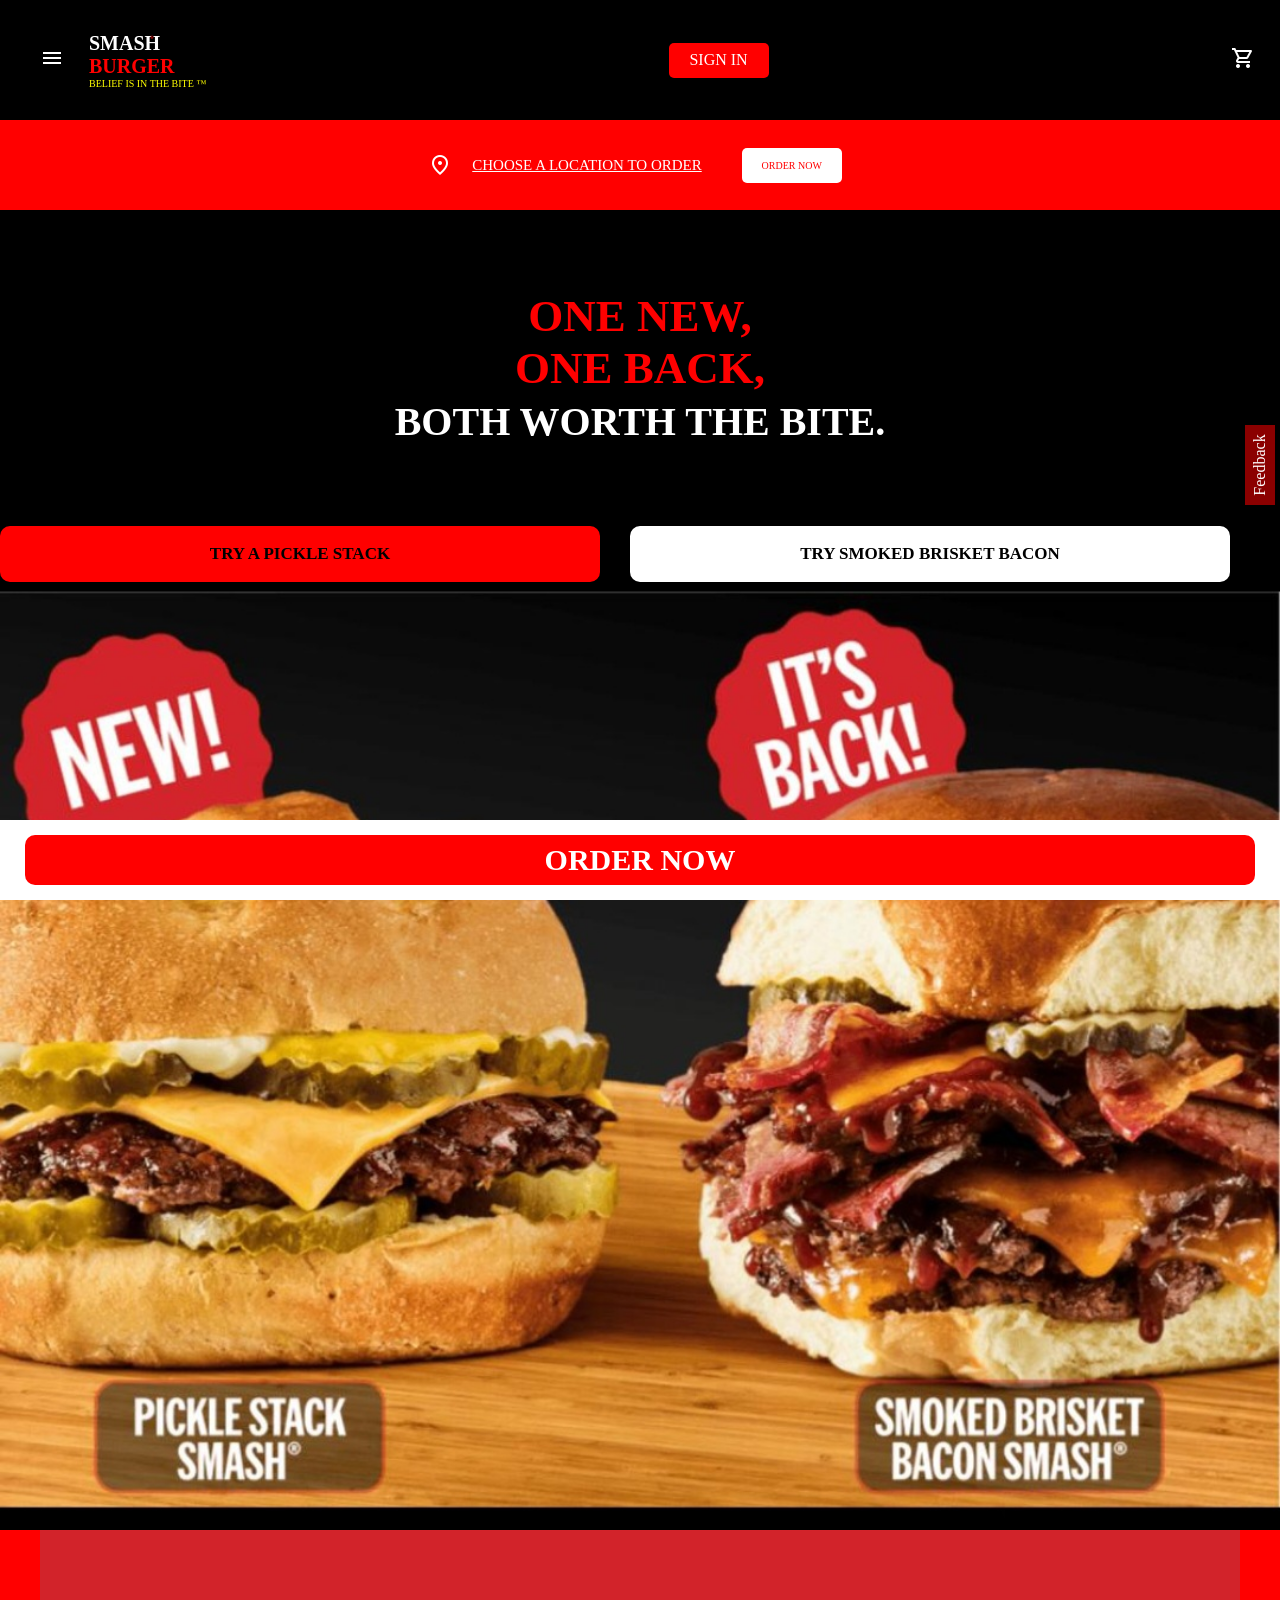
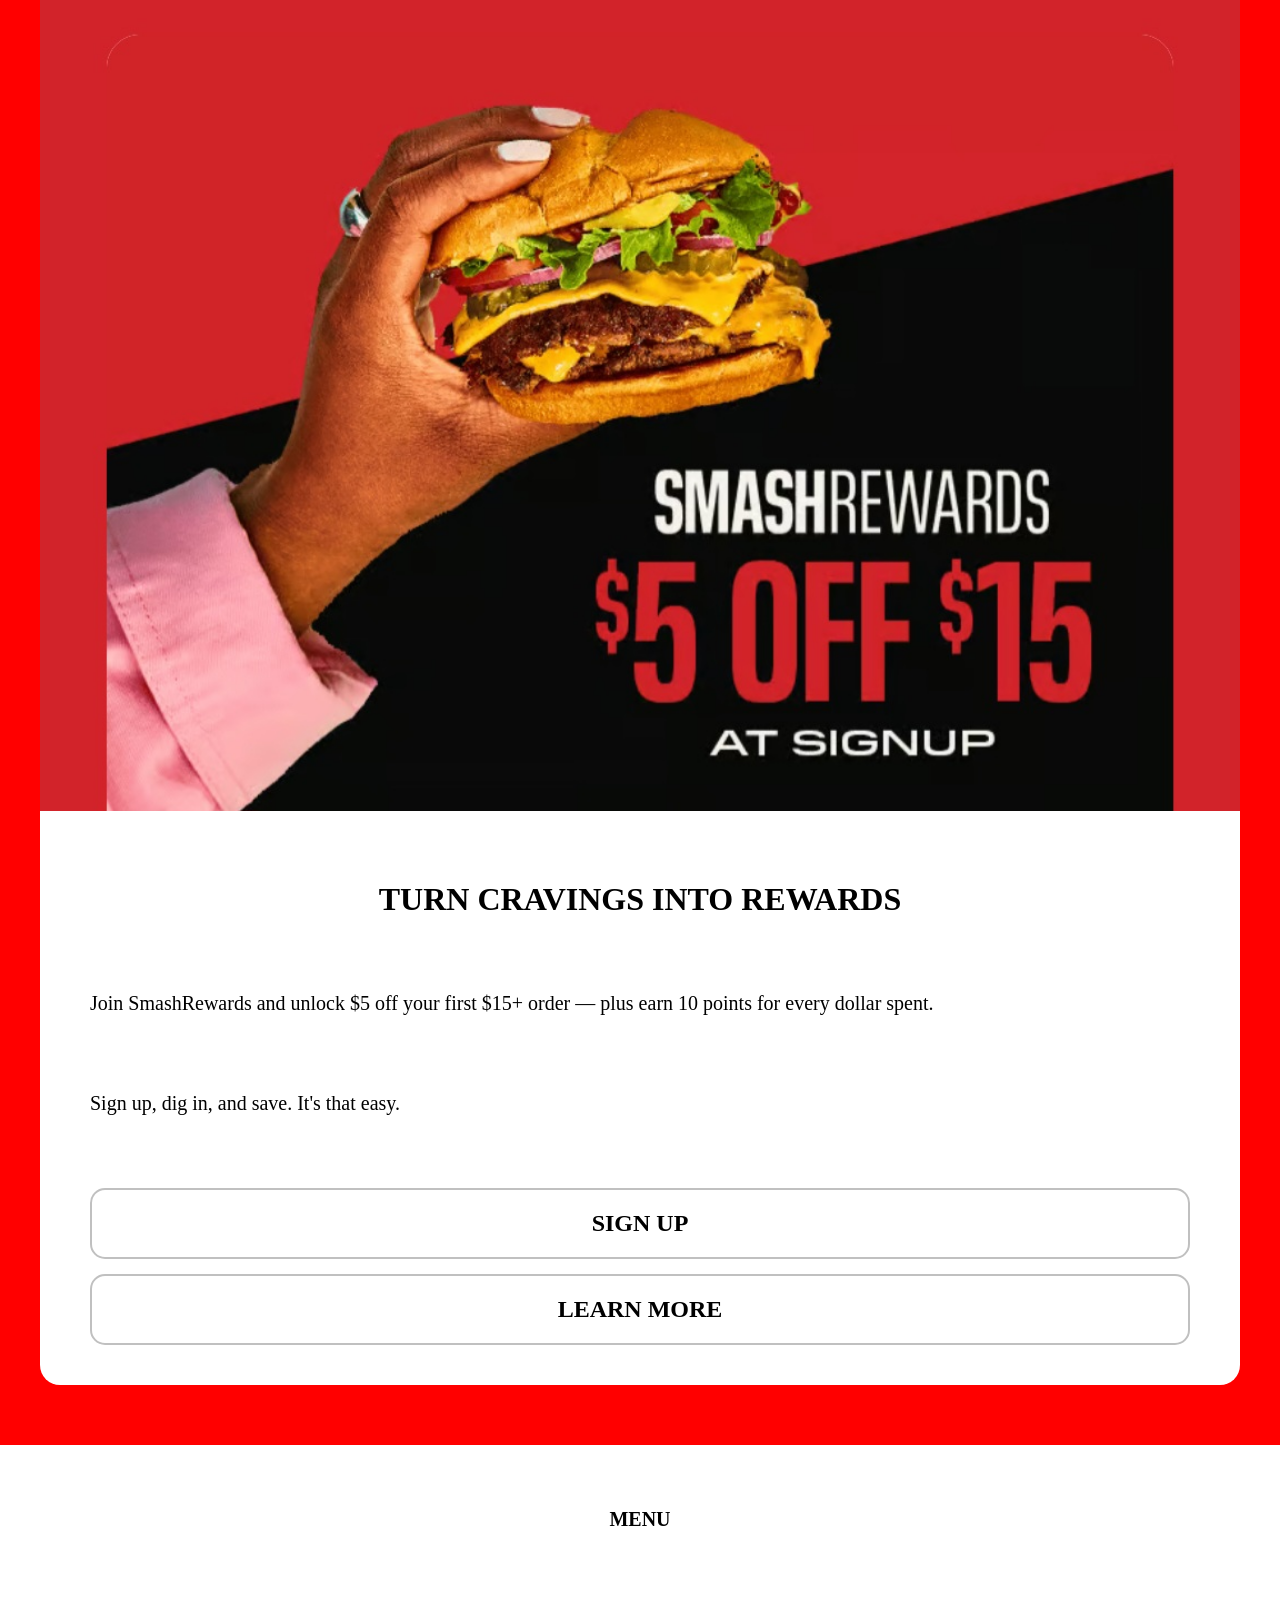
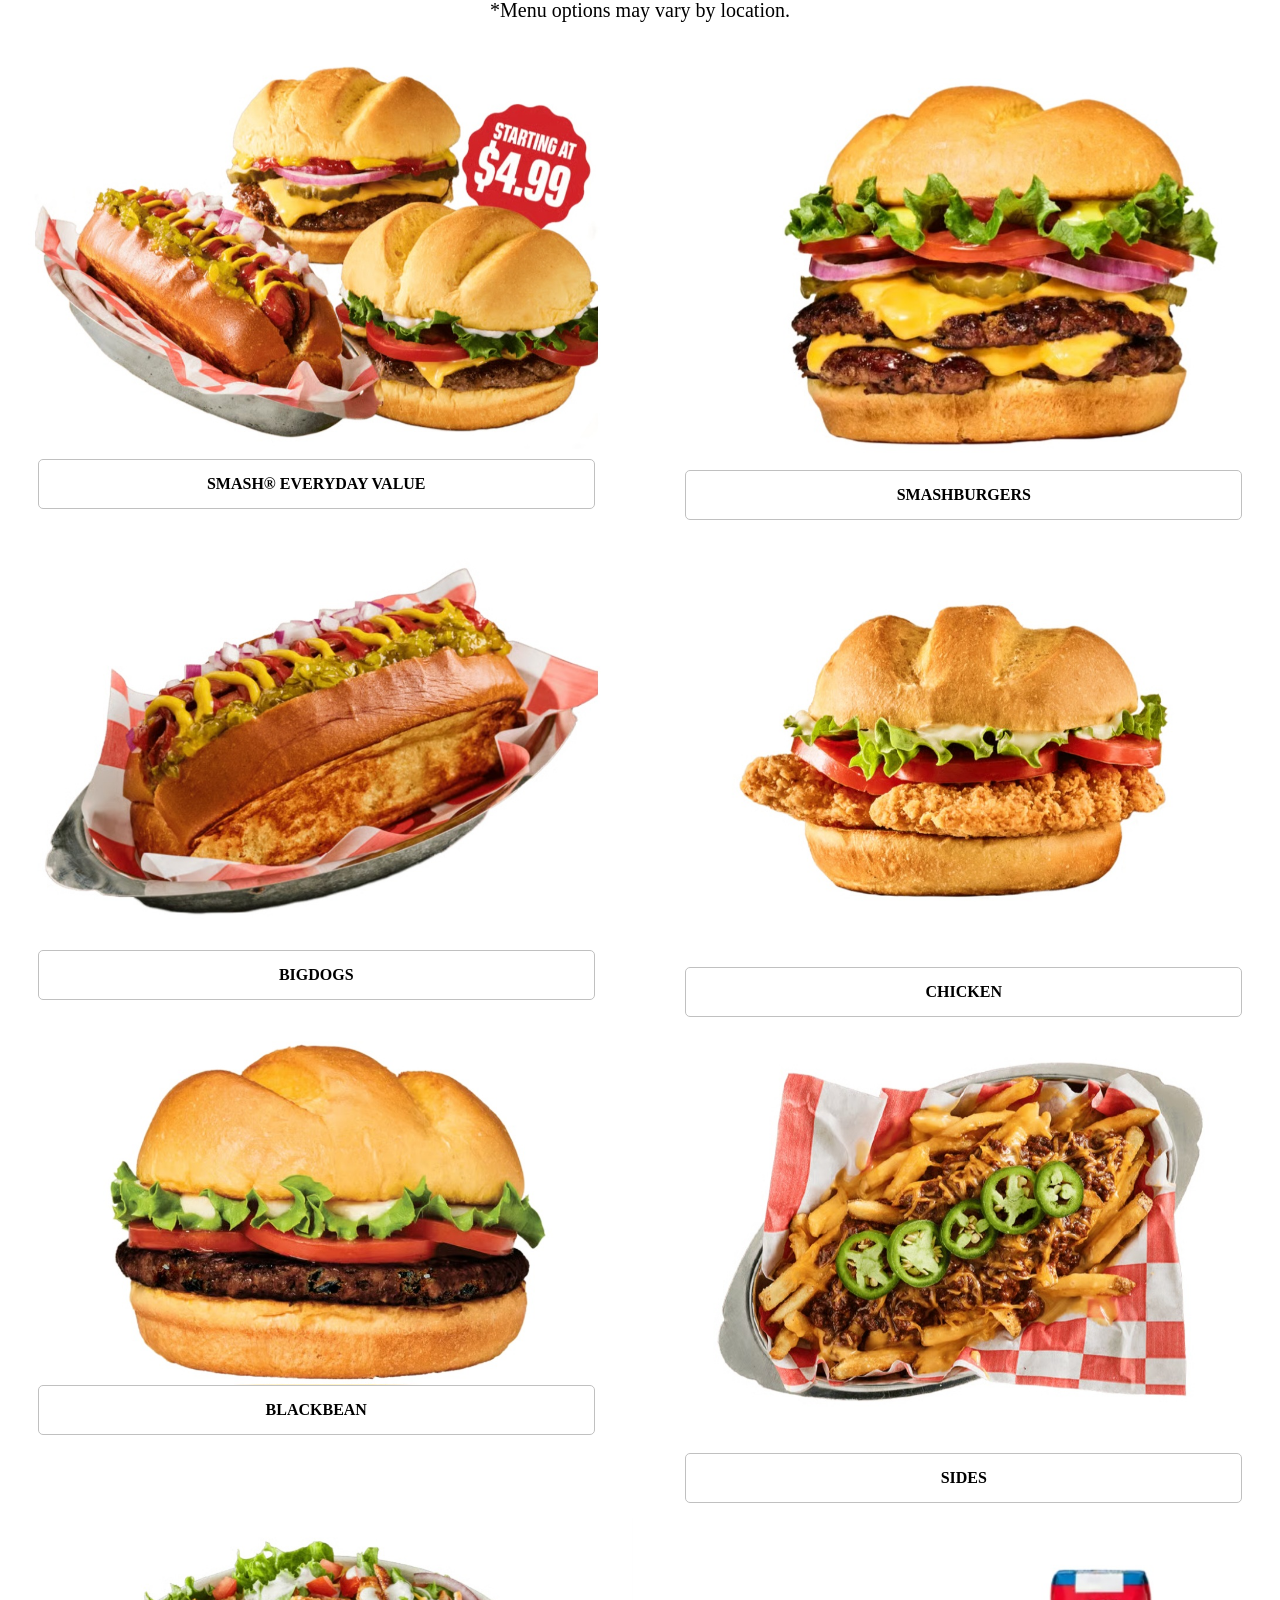
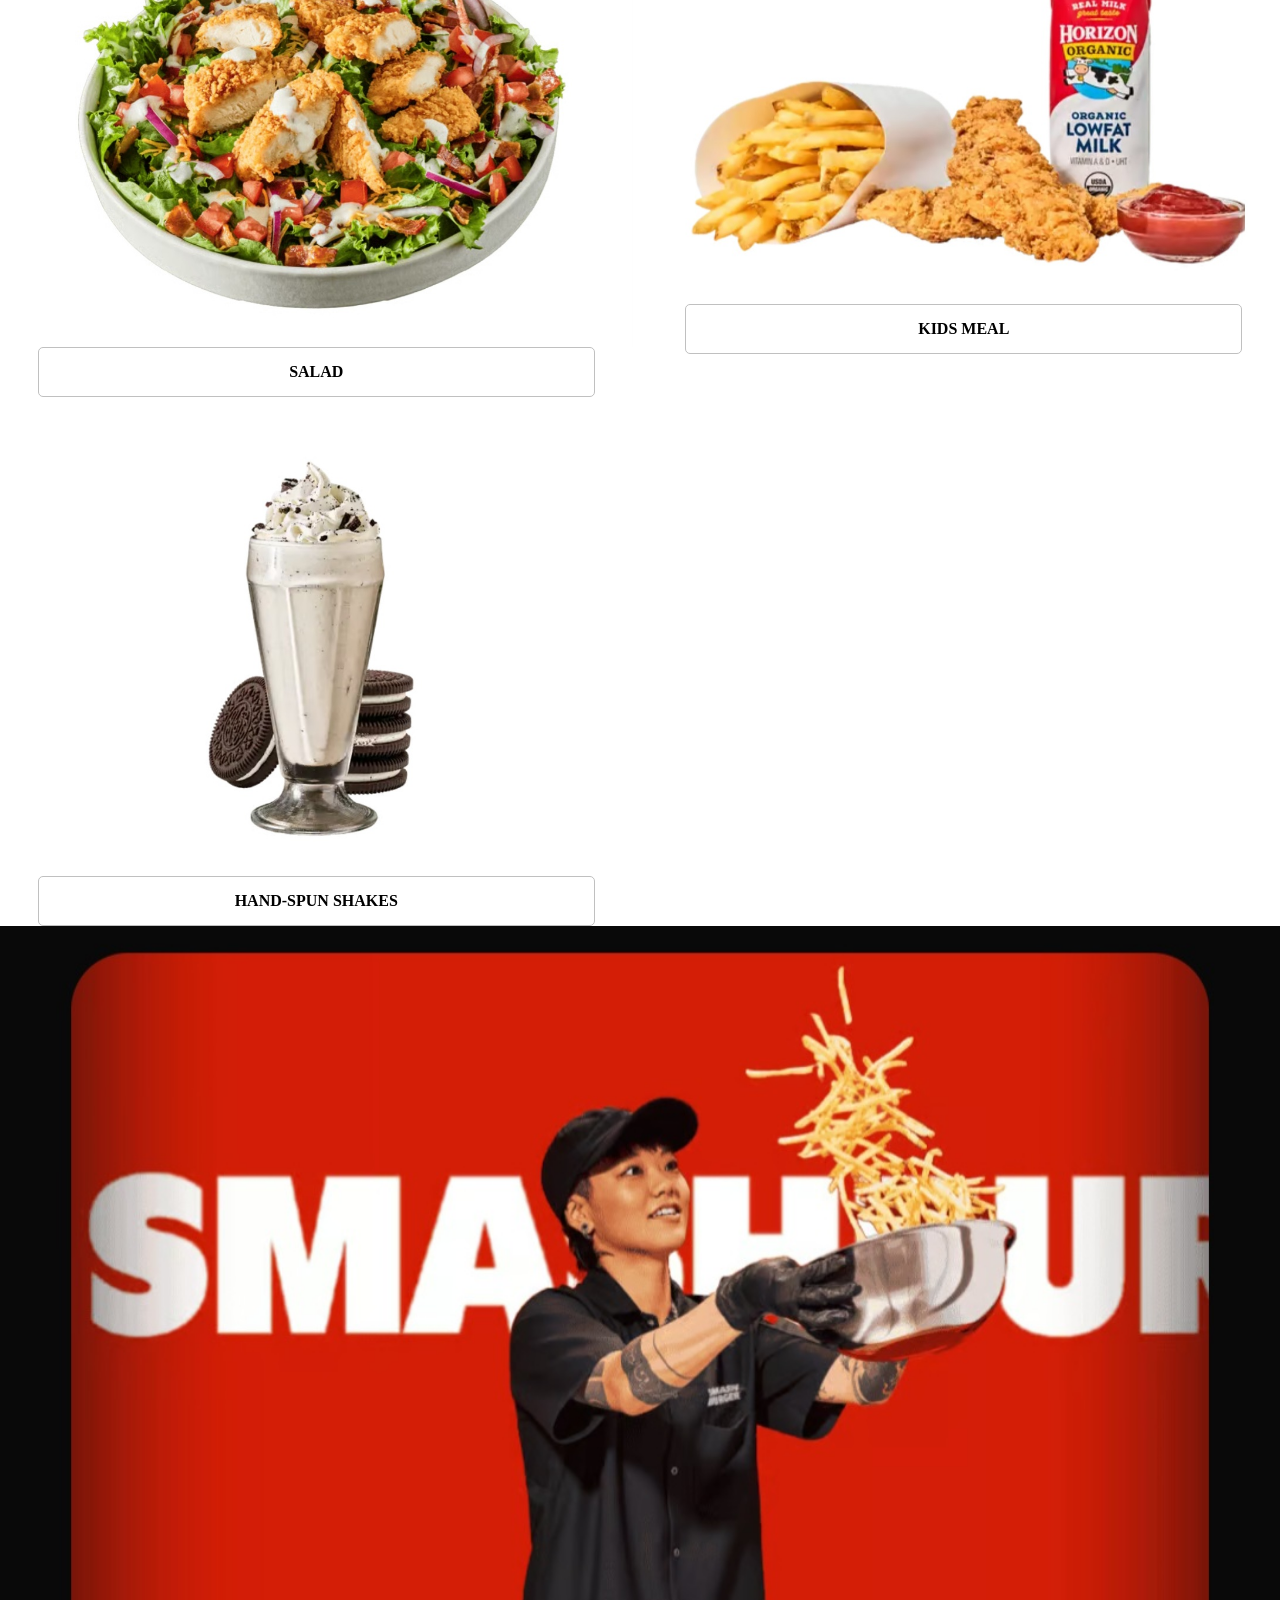
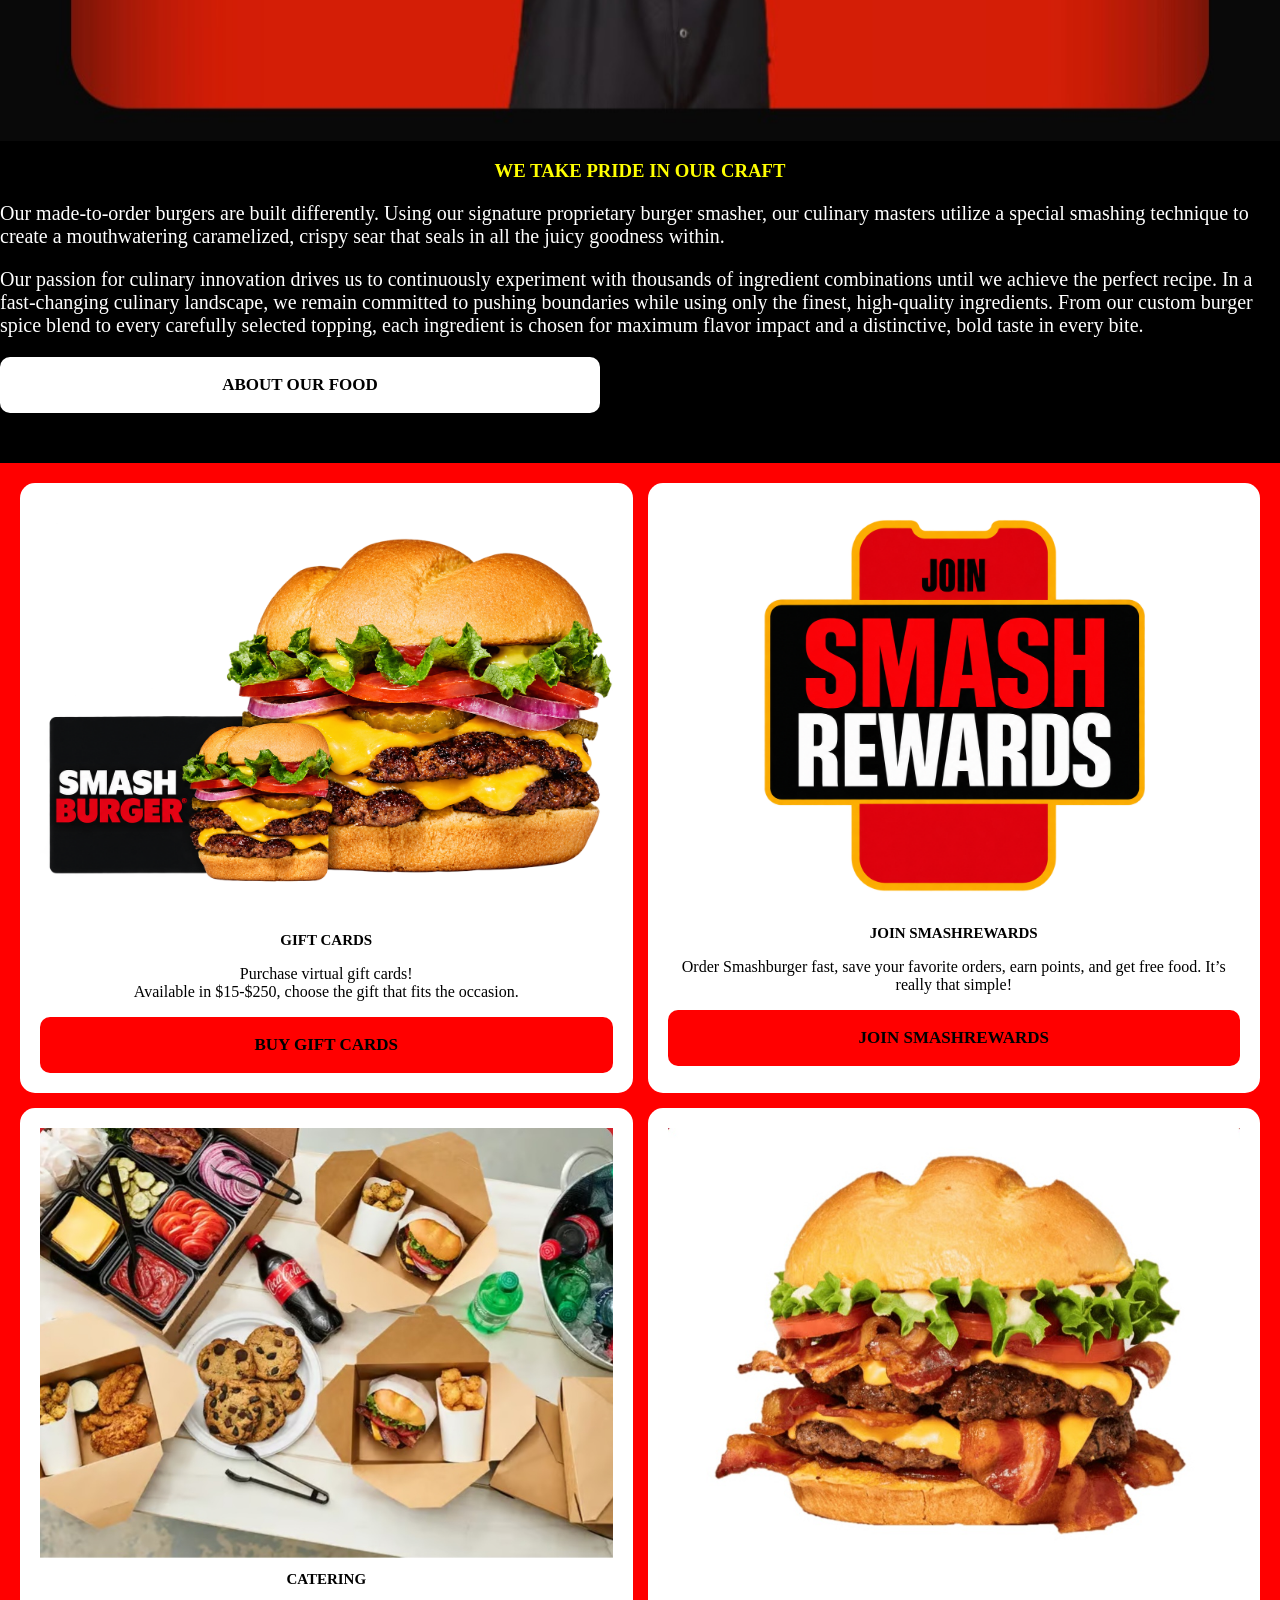
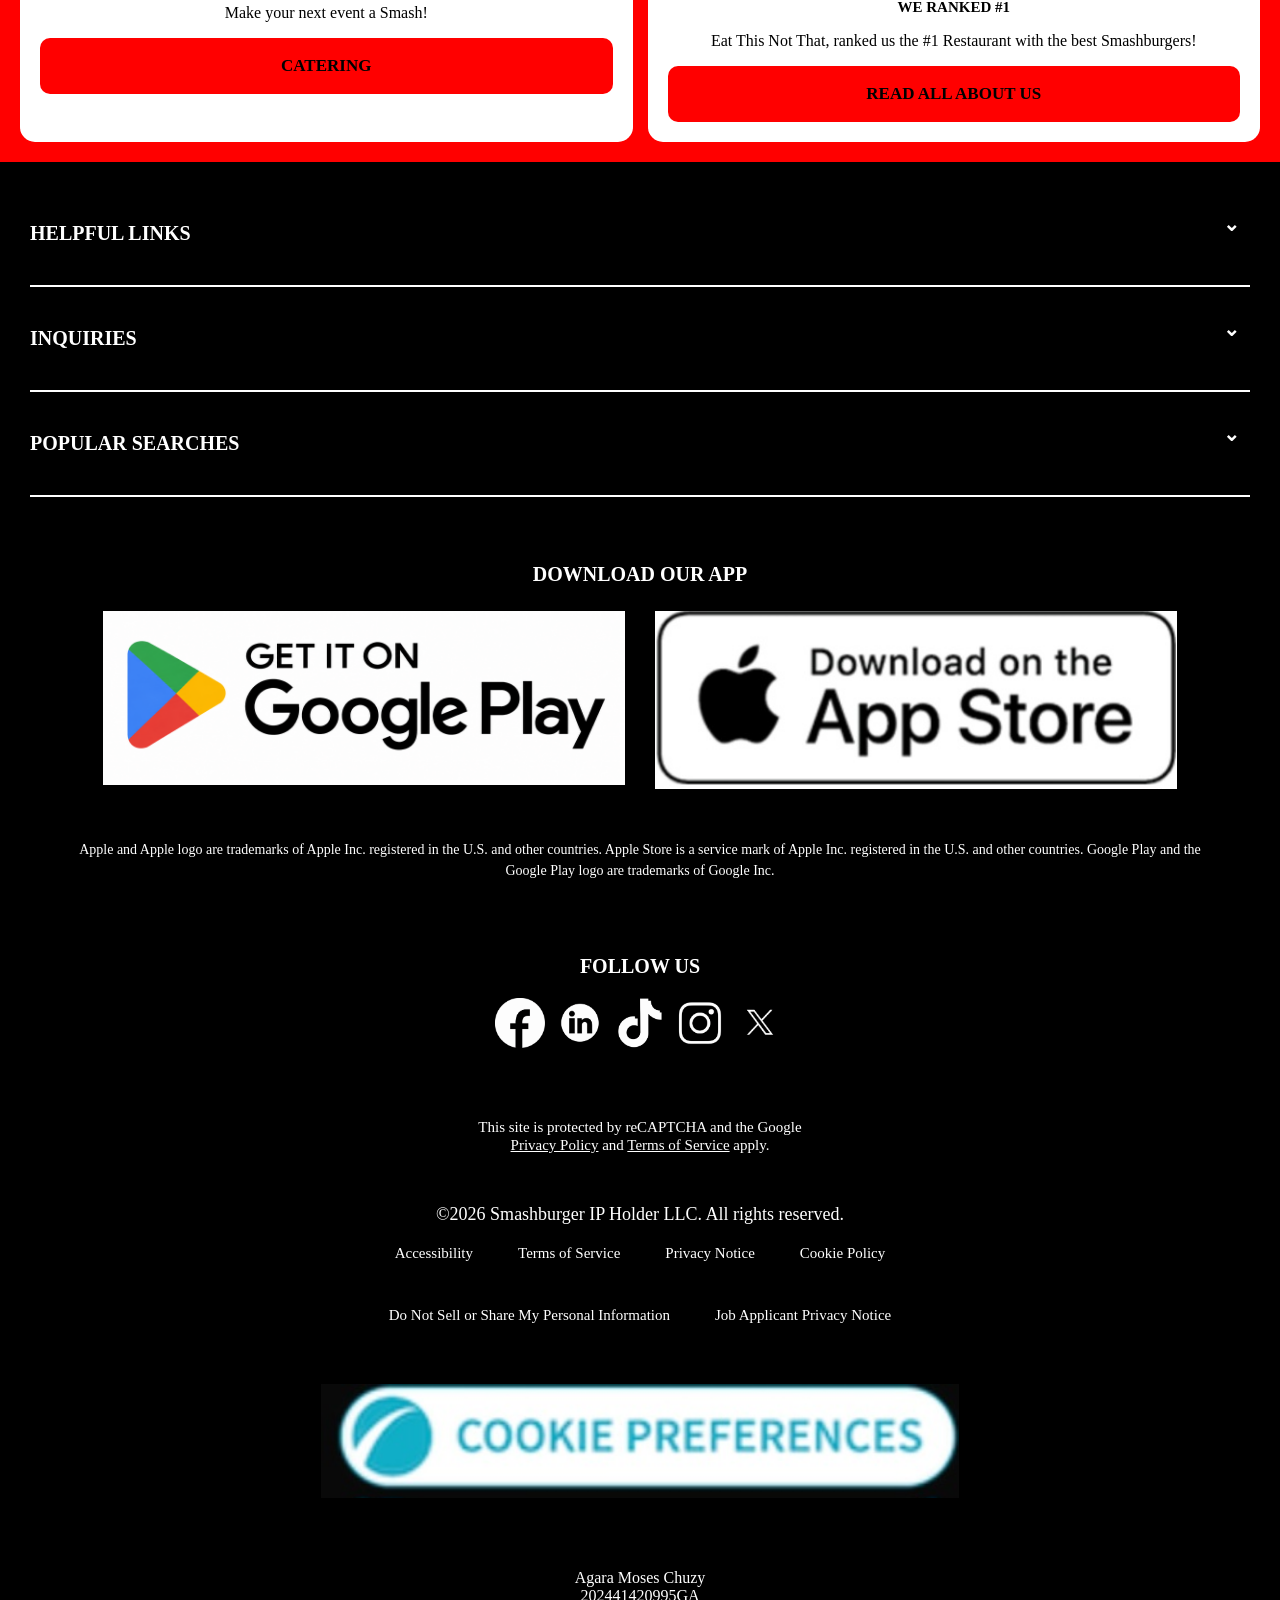
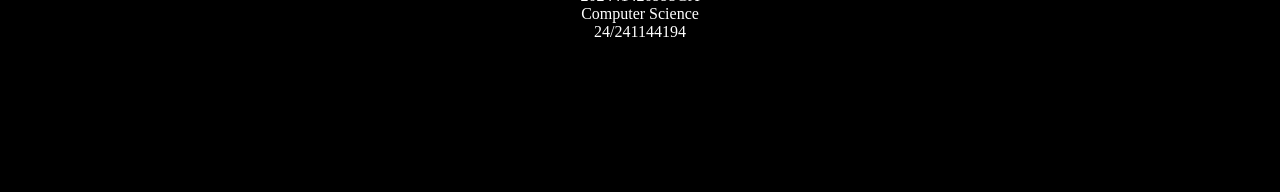
<file: index.html>
<!DOCTYPE html>
<html>
<head>
<meta charset="UTF-8">
<meta name="viewport" content="width=device-width, initial-scale=1">
<link rel="stylesheet" href="style.css">
<title>SMASHBURGER</title>
<link rel="stylesheet" href="https://fonts.googleapis.com/css2?family=Material+Symbols+Outlined:opsz,wght,FILL,GRAD@24,400,0,0&icon_names=menu,shopping_cart,location_on">
</head>
<body class="home-page">

<header>
<div class="menu-icon-area"><span class="material-symbols-outlined hamburger">menu</span></div>

<div class="brand-identity">
  
<h1><span style="color:white">SMASH</span><br><span style="color:red">BURGER <span class="registered-mark">&reg;</span></span></h1>
   
   <p>BELIEF IS IN THE BITE &trade;</p>
</div>
<a href="signIn.html" class="signin-button"><p>SIGN IN</p></a>
<div class="shopping-area"><span class="material-symbols-outlined cart">shopping_cart</span></div>
</header>

<nav></nav>
<main>

<div class="ordering-panel">
<div class="location-selector">
<span class="material-symbols-outlined location_on">location_on</span>
<div class="location-description"><a href="order.html">CHOOSE A LOCATION TO ORDER</a></div>
</div>
<a href="order.html" class="place-order-link"><p>ORDER NOW</p></a>
</div>

<div class="headline-area">
<h1><p1>ONE NEW,</p1><br><p2>ONE BACK,</p2><br><strong>BOTH WORTH THE BITE.</strong></h1>
</div>

<div class="feedback-tab">Feedback</div>

<div class="promotion-links">
<a href="#" class="primary-promo-button">TRY A PICKLE STACK</a><br>
<a href="#" class="secondary-promo-button">TRY SMOKED BRISKET BACON</a>
</div>

<div class="featured-burger"><img src="images/burger.jpg" alt="SmashBurger"></div>

<div class="loyalty-promotion">
<div class="loyalty-image"><img src="images/Smashrewards.jpg" alt="SmashBurger"></div>
<div class="loyalty-details">
<h2>TURN CRAVINGS INTO REWARDS</h2>
<p>Join SmashRewards and unlock $5 off your first $15+ order — plus earn 10 points for every dollar spent.</p>
<p>Sign up, dig in, and save. It's that easy.</p>
<a href="#" class="register-link">SIGN UP</a>
<a href="#" class="learn-more-link">LEARN MORE</a>
</div>
</div>

<div class="food-categories">
<h1>MENU</h1>
<p>*Menu options may vary by location.</p>

<div class="food-category-card"><img src="images/smasheverydayvalue.jpg" alt="burger"><a href="#">SMASH&reg; EVERYDAY VALUE</a></div>
<div class="food-category-card"><img src="images/smashburger.jpg" alt="burger"><a href="#">SMASHBURGERS</a></div>
<div class="food-category-card"><img src="images/bigdogs.jpg" alt="Bigdog"><a href="#">BIGDOGS</a></div>
<div class="food-category-card"><img src="images/chicken.jpg" alt="chicken"><a href="#">CHICKEN</a></div>
<div class="food-category-card"><img src="images/blackbean.jpg" alt="blackbean"><a href="#">BLACKBEAN</a></div>
<div class="food-category-card"><img src="images/sides.jpg" alt="sides"><a href="#">SIDES</a></div>
<div class="food-category-card"><img src="images/salad.jpg" alt="salad"><a href="#">SALAD</a></div>
<div class="food-category-card"><img src="images/kids.jpg" alt="kids"><a href="#">KIDS MEAL</a></div>
<div class="food-category-card"><img src="images/shakes.jpg" alt="shakes"><a href="#">HAND-SPUN SHAKES</a></div>
</div>

<div class="our-food-story">
<img src="images/smashfries.jpg" alt="fries">
<h3>WE TAKE PRIDE IN OUR CRAFT</h3>
 <p>Our made-to-order burgers are built differently. Using our signature proprietary burger smasher, our culinary masters utilize a special smashing technique to create a mouthwatering caramelized, crispy sear that seals in all the juicy goodness within.</p>
 
 <p>Our passion for culinary innovation drives us to continuously experiment with thousands of ingredient combinations until we achieve the perfect recipe. In a fast-changing culinary landscape, we remain committed to pushing boundaries while using only the finest, high-quality ingredients. From our custom burger spice blend to every carefully selected topping, each ingredient is chosen for maximum flavor impact and a distinctive, bold taste in every bite.</p>
 
<a href="#" class="food-story-button">ABOUT OUR FOOD</a>
</div>

<div class="promotional-grid">
<div class="gift-card-panel">
<img src="images/doubleburger.png" alt="burger">
<h2>GIFT CARDS</h2>
<p>Purchase virtual gift cards!<br>Available in $15-$250, choose the gift that fits the occasion.</p>
<a href="#" class="purchase-gift-button">BUY GIFT CARDS</a>
</div>

<div class="rewards-panel">
<img src="images/joinus.png" alt="join">
<h2>JOIN SMASHREWARDS</h2>
<p>Order Smashburger fast, save your favorite orders, earn points, and get free food. It’s really that simple!</p>
<a href="#" class="rewards-join-button">JOIN SMASHREWARDS</a>
</div>

<div class="catering-panel">
<img src="images/catering.jpg" alt="catering">
<h2>CATERING</h2>
<p>Make your next event a Smash!</p>
<a href="#" class="catering-link">CATERING</a>
</div>

<div class="press-feature">
<img src="images/read.jpg" alt="read">
<h2>WE RANKED #1</h2>
<p>Eat This Not That, ranked us the #1 Restaurant with the best Smashburgers!</p>
<a href="#" class="press-link">READ ALL ABOUT US</a>
</div>
</div>

</main>

<footer>
<details>
<summary>HELPFUL LINKS</summary>
<div class="footer-dropdown">
<a href="#">About Us</a><a href="#">Our Food</a><a href="#">Nutrition</a><a href="#">Catering</a><a href="#">News</a><a href="#">Delivery</a><a href="#">Rewards</a><a href="#">Gift Cards</a><a href="#">Locations</a>
</div>
</details>

<details>
<summary>INQUIRIES</summary>
<div class="footer-dropdown">
<a href="#">Careers</a><a href="#">Deals</a><a href="#">Franchising</a><a href="#">FAQ</a><a href="#">Smashburger Certified Angus Beef</a><a href="#">Supply Chain</a><a href="#">Contact Us</a>
</div>
</details>

<details>
<summary>POPULAR SEARCHES</summary>
<div class="footer-dropdown">
<a href="#">Veggie Burgers</a><a href="#">What Is A Smash Burger?</a><a href="#">Smash Burger Recipe</a><a href="#">Local Burger Places</a><a href="#">Burgers & Fries</a><a href="#">Burgers & Shakes</a><a href="#">Double Smashburgers</a><a href="#">Black Bean Burger</a><a href="#">SMASH&reg; Everyday Value Menu</a>
</div>
</details>

<div class="app-download-area">
<h2>DOWNLOAD OUR APP</h2>
<div class="app-store-links">
<a href="https://play.google.com"><img src="images/Googleplay.png" alt="Google Play"></a>
<a href="https://www.apple.com"><img src="images/applestore.jpg" alt="App Store"></a>
</div>
<p>Apple and Apple logo are trademarks of Apple Inc. registered in the U.S. and other countries. Apple Store is a service mark of Apple Inc. registered in the U.S. and other countries. Google Play and the Google Play logo are trademarks of Google Inc.</p>
</div>

<div class="footer-social-area">
<h2>FOLLOW US</h2>
<div class="social-media-links">
<a href="https://facebook.com"><img src="images/Facebook.png" alt="Facebook"></a>
<a href="https://linkedin.com"><img src="images/LinkedIn.png" alt="LinkedIn"></a>
<a href="https://tiktok.com"><img src="images/tiktok.png" alt="Tiktok"></a>
<a href="https://instagram.com"><img src="images/Instagram.png" alt="Instagram"></a>
<a href="https://X.com"><img src="images/X.jpg" alt="X"></a>
</div>

<p class="captcha-notice">This site is protected by reCAPTCHA and the Google<br><a href="#">Privacy Policy</a> and <a href="#">Terms of Service</a> apply.</p>
<p class="copyright-notice">&copy;2026 Smashburger IP Holder LLC. All rights reserved.</p>

<div class="legal-links">
<a href="#">Accessibility</a><a href="#">Terms of Service</a><a href="#">Privacy Notice</a><a href="#">Cookie Policy</a><a href="#">Do Not Sell or Share My Personal Information</a><a href="#">Job Applicant Privacy Notice</a>
</div>

<a href="#" class="cookie-settings-link"><img src="images/cookies.jpg" alt="Cookie Preferences"></a>
</div>

  <div class="developer-details">
    <p>
        Agara Moses Chuzy<br>
        202441420995GA<br>
        Computer Science<br>
        24/241144194
    </p>
  </div>
</footer>

<footer class="bottom-order-bar"><a href="#">ORDER NOW</a></footer>

</body>
</html>
</file>
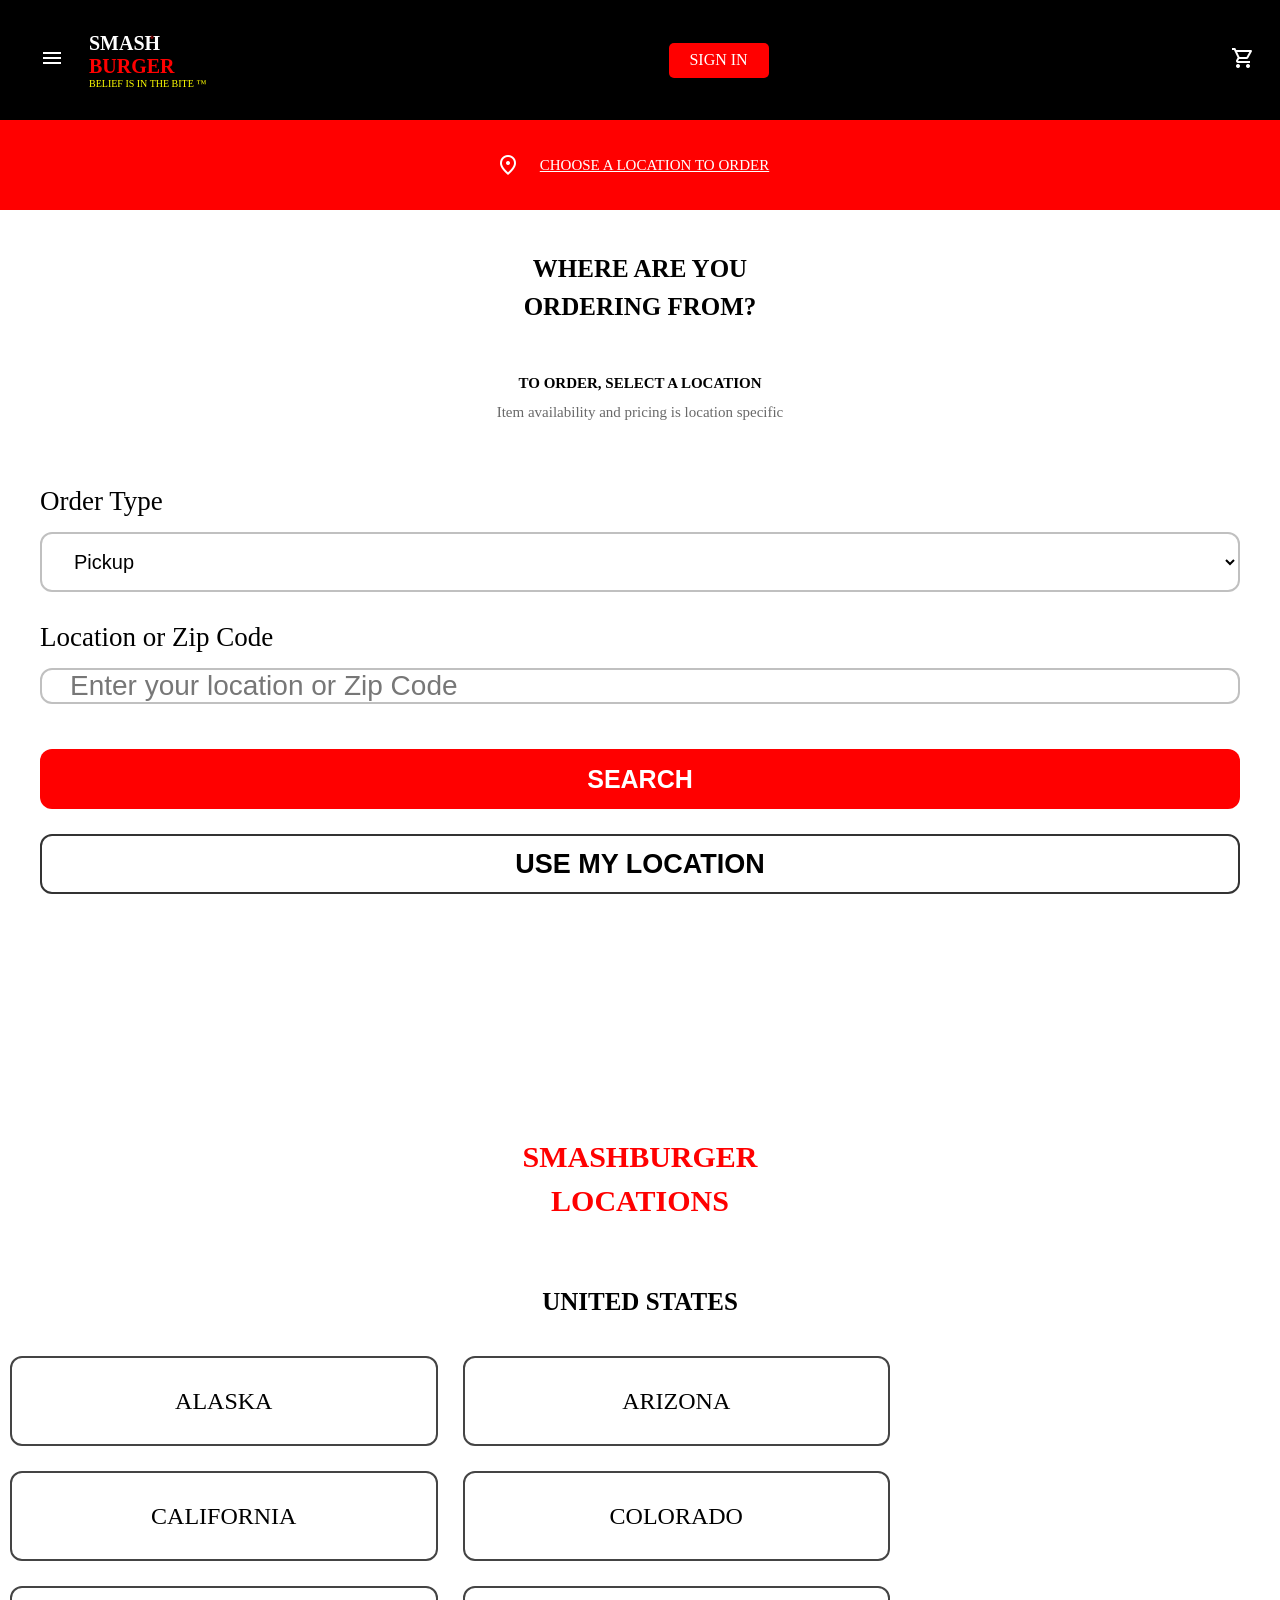
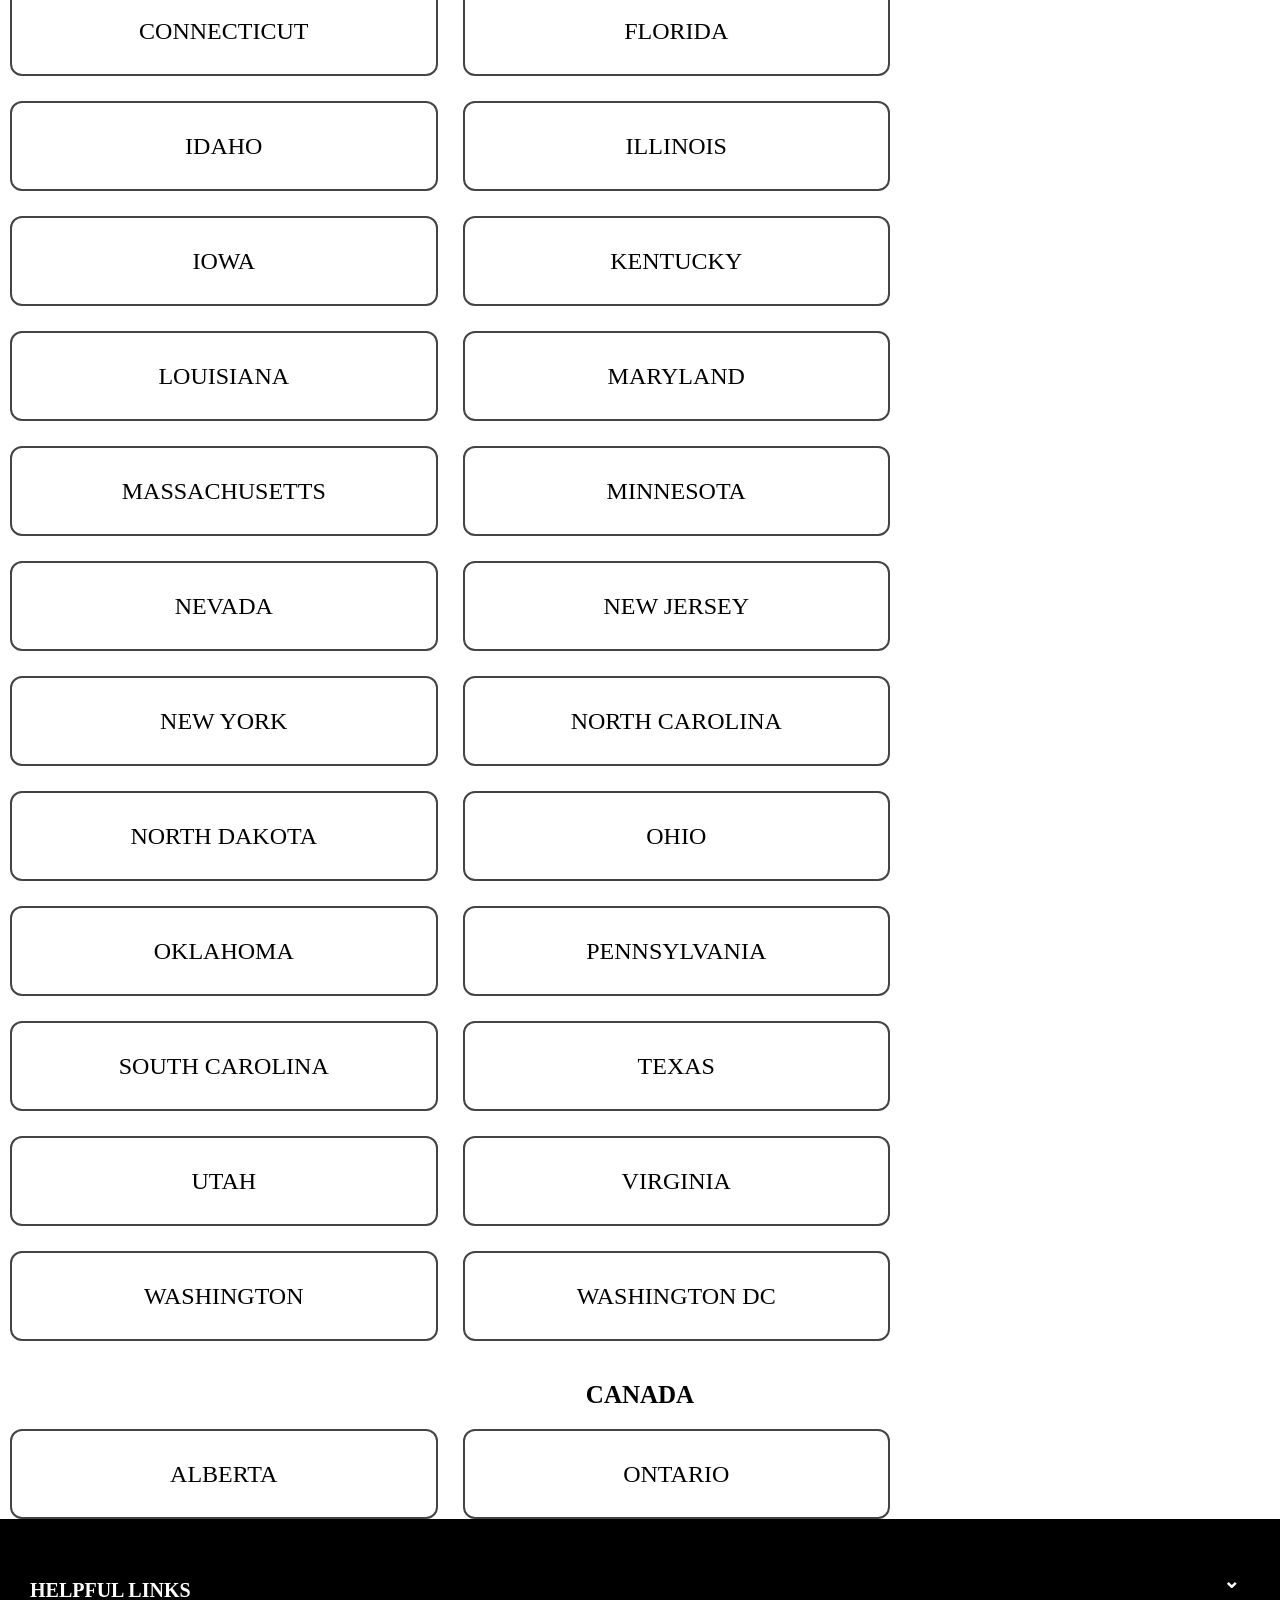
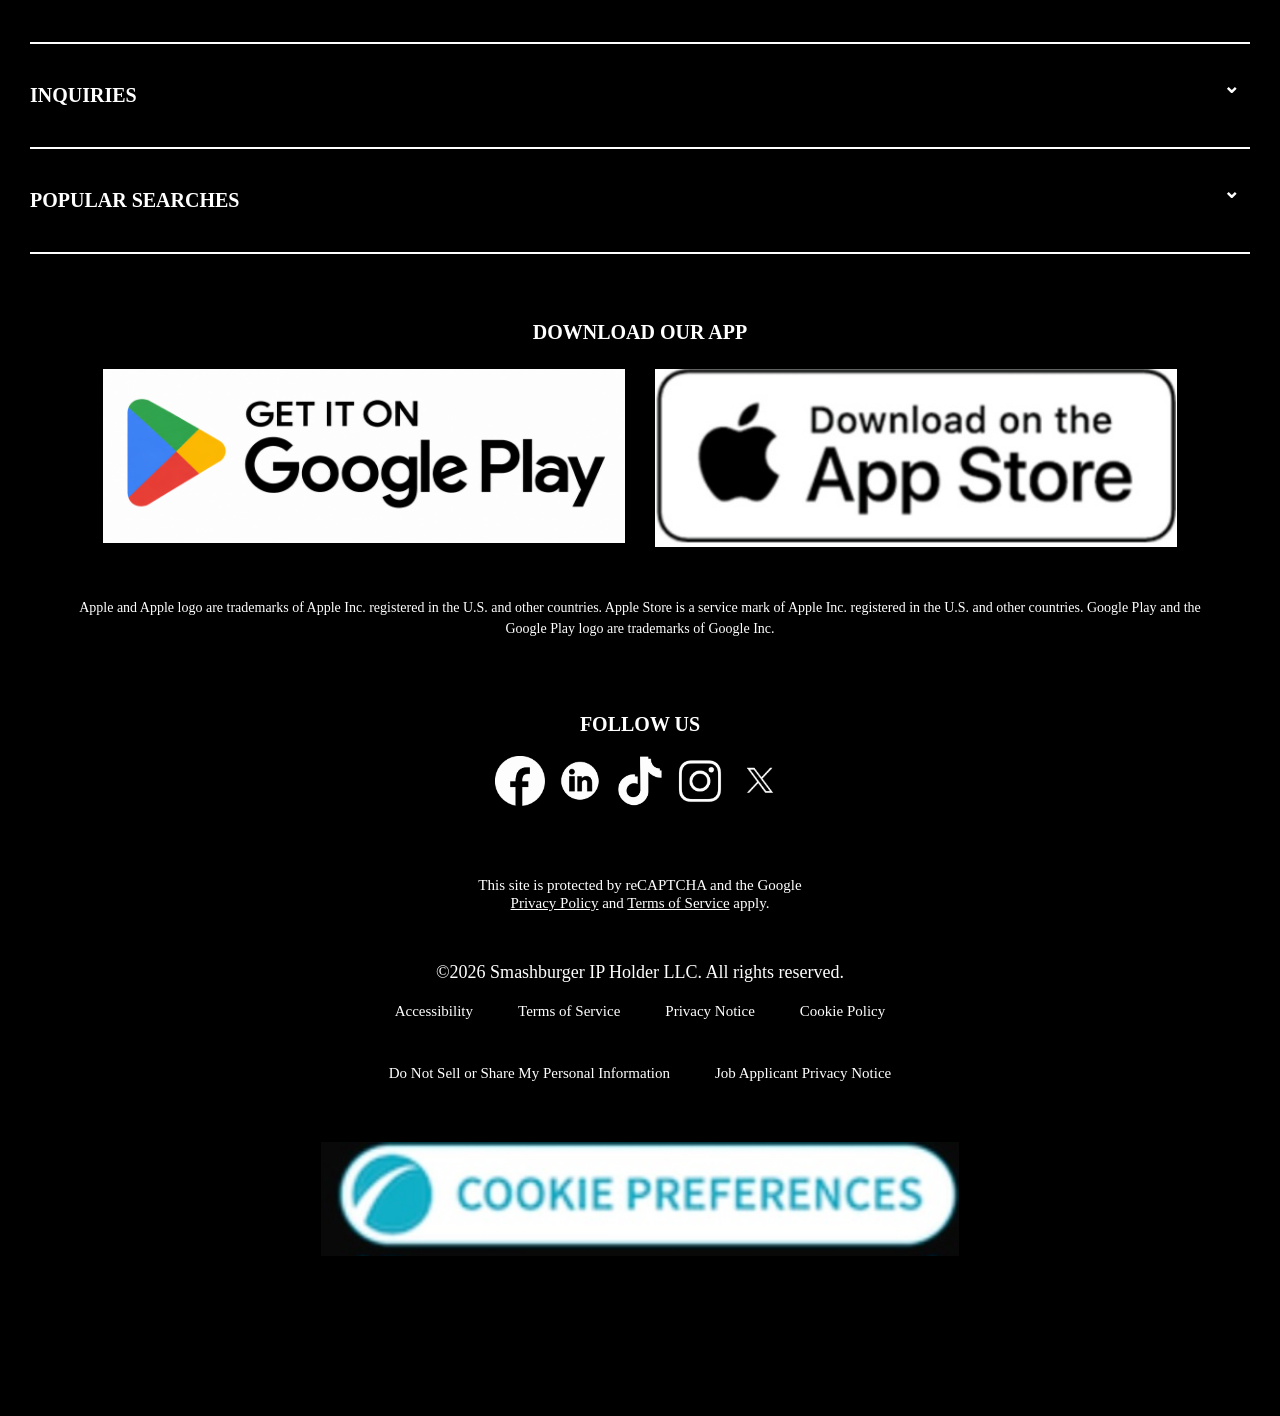
<file: order.html>
<!DOCTYPE html>
<html>

<head>
  <meta charset="UTF-8">
  <meta name="viewport" content="width=device-width, initial-scale=1">
  <title>SMASHBURGER</title>
  <link rel="stylesheet" href="style.css">
  <link rel="stylesheet" href="https://fonts.googleapis.com/css2?family=Material+Symbols+Outlined:opsz,wght,FILL,GRAD@24,400,0,0&icon_names=menu,shopping_cart,location_on">
</head>

<body class="home-page">

  <header>
    <div class="menu-icon-area">
      <span class="material-symbols-outlined hamburger">menu</span>
    </div>

    <div class="brand-identity">
      <h1>
        <span style="color: white;">SMASH</span><br>
        <span style="color: red;">BURGER <span class="registered-mark">&reg;</span></span>
      </h1>
      <p>BELIEF IS IN THE BITE &trade;</p>
    </div>

    <a href="signIn.html" class="signin-button">
      <p>SIGN IN</p>
    </a>

    <div class="shopping-area">
      <span class="material-symbols-outlined cart">shopping_cart</span>
    </div>
  </header>

  <nav></nav>

  <main>
    <div class="ordering-panel">
      <div class="location-selector">
        <span class="material-symbols-outlined location_on">location_on</span>
        <div class="location-description">
          <a href="#">CHOOSE A LOCATION TO ORDER</a>
        </div>
      </div>
    </div>

    <div class="location-page">
      <h1>WHERE ARE YOU<br> ORDERING FROM?</h1>
      <h2>TO ORDER, SELECT A LOCATION</h2>
      <p>Item availability and pricing is location specific</p>

      <form>
        Order Type <br>
        <select name="order-type">
          <option>Pickup</option>
          <option>Delivery</option>
        </select>

        Location or Zip Code <br>
        <input type="text" name="location" placeholder="Enter your location or Zip Code">

        <button class="search-button" type="submit">SEARCH</button>
        <button class="location-button" type="button">USE MY LOCATION</button>
      </form>
    </div>

    <div class="locations-state">
      <h1>SMASHBURGER</h1>
      <h2>LOCATIONS</h2>
      <h3>UNITED STATES</h3>

      <div class="states">
        <a href="#">ALASKA</a>
        <a href="#">ARIZONA</a>
        <a href="#">CALIFORNIA</a>
        <a href="#">COLORADO</a>
        <a href="#">CONNECTICUT</a>
        <a href="#">FLORIDA</a>
        <a href="#">IDAHO</a>
        <a href="#">ILLINOIS</a>
        <a href="#">IOWA</a>
        <a href="#">KENTUCKY</a>
        <a href="#">LOUISIANA</a>
        <a href="#">MARYLAND</a>
        <a href="#">MASSACHUSETTS</a>
        <a href="#">MINNESOTA</a>
        <a href="#">NEVADA</a>
        <a href="#">NEW JERSEY</a>
        <a href="#">NEW YORK</a>
        <a href="#">NORTH CAROLINA</a>
        <a href="#">NORTH DAKOTA</a>
        <a href="#">OHIO</a>
        <a href="#">OKLAHOMA</a>
        <a href="#">PENNSYLVANIA</a>
        <a href="#">SOUTH CAROLINA</a>
        <a href="#">TEXAS</a>
        <a href="#">UTAH</a>
        <a href="#">VIRGINIA</a>
        <a href="#">WASHINGTON</a>
        <a href="#">WASHINGTON DC</a>
      </div>

      <h3 class="canada-title">CANADA</h3>

      <div class="states canada">
        <a href="#">ALBERTA</a>
        <a href="#">ONTARIO</a>
      </div>
    </div>
  </main>

  <footer>
    <details>
      <summary>HELPFUL LINKS</summary>
      <div class="footer-dropdown">
        <a href="#">About Us</a>
        <a href="#">Our Food</a>
        <a href="#">Nutrition</a>
        <a href="#">Catering</a>
        <a href="#">News</a>
        <a href="#">Delivery</a>
        <a href="#">Rewards</a>
        <a href="#">Gift Cards</a>
        <a href="#">Locations</a>
      </div>
    </details>

    <details>
      <summary>INQUIRIES</summary>
      <div class="footer-dropdown">
        <a href="#">Careers</a>
        <a href="#">Deals</a>
        <a href="#">Franchising</a>
        <a href="#">FAQ</a>
        <a href="#">Smashburger Certified Angus Beef</a>
        <a href="#">Supply Chain</a>
        <a href="#">Contact Us</a>
      </div>
    </details>

    <details>
      <summary>POPULAR SEARCHES</summary>
      <div class="footer-dropdown">
        <a href="#">Veggie Burgers</a>
        <a href="#">What Is A Smash Burger?</a>
        <a href="#">Smash Burger Recipe</a>
        <a href="#">Local Burger Places</a>
        <a href="#">Burgers & Fries</a>
        <a href="#">Burgers & Shakes</a>
        <a href="#">Double Smashburgers</a>
        <a href="#">Black Bean Burger</a>
        <a href="#">SMASH&reg; Everyday Value Menu</a>
      </div>
    </details>

    <div class="app-download-area">
      <h2>DOWNLOAD OUR APP</h2>

      <div class="app-store-links">
        <a href="https://play.google.com">
          <img src="images/Googleplay.png" alt="Google Play">
        </a>
        <a href="https://www.apple.com">
          <img src="images/applestore.jpg" alt="App Store">
        </a>
      </div>

      <p>
        Apple and Apple logo are trademarks of Apple Inc. registered
        in the U.S. and other countries. Apple Store is a service mark
        of Apple Inc. registered in the U.S. and other countries.
        Google Play and the Google Play logo are trademarks of Google Inc.
      </p>
    </div>

    <div class="footer-social-area">
      <h2>FOLLOW US</h2>

      <div class="social-media-links">
        <a href="https://facebook.com">
          <img src="images/Facebook.png" alt="Facebook">
        </a>
        <a href="https://linkedin.com">
          <img src="images/LinkedIn.png" alt="LinkedIn">
        </a>
        <a href="https://tiktok.com">
          <img src="images/tiktok.png" alt="TikTok">
        </a>
        <a href="https://instagram.com">
          <img src="images/Instagram.png" alt="Instagram">
        </a>
        <a href="https://X.com">
          <img src="images/X.jpg" alt="X">
        </a>
      </div>

      <p class="captcha-notice">
        This site is protected by reCAPTCHA and the Google<br>
        <a href="#">Privacy Policy</a> and
        <a href="#">Terms of Service</a> apply.
      </p>

      <p class="copyright-notice">
        ©2026 Smashburger IP Holder LLC. All rights reserved.
      </p>

      <div class="legal-links">
        <a href="#">Accessibility</a>
        <a href="#">Terms of Service</a>
        <a href="#">Privacy Notice</a>
        <a href="#">Cookie Policy</a>
        <a href="#">Do Not Sell or Share My Personal Information</a>
        <a href="#">Job Applicant Privacy Notice</a>
      </div>

      <a href="#" class="cookie-settings-link">
        <img src="images/cookies.jpg" alt="Cookie Preferences">
      </a>
    </div>
  </footer>

</body>
</html>
</file>
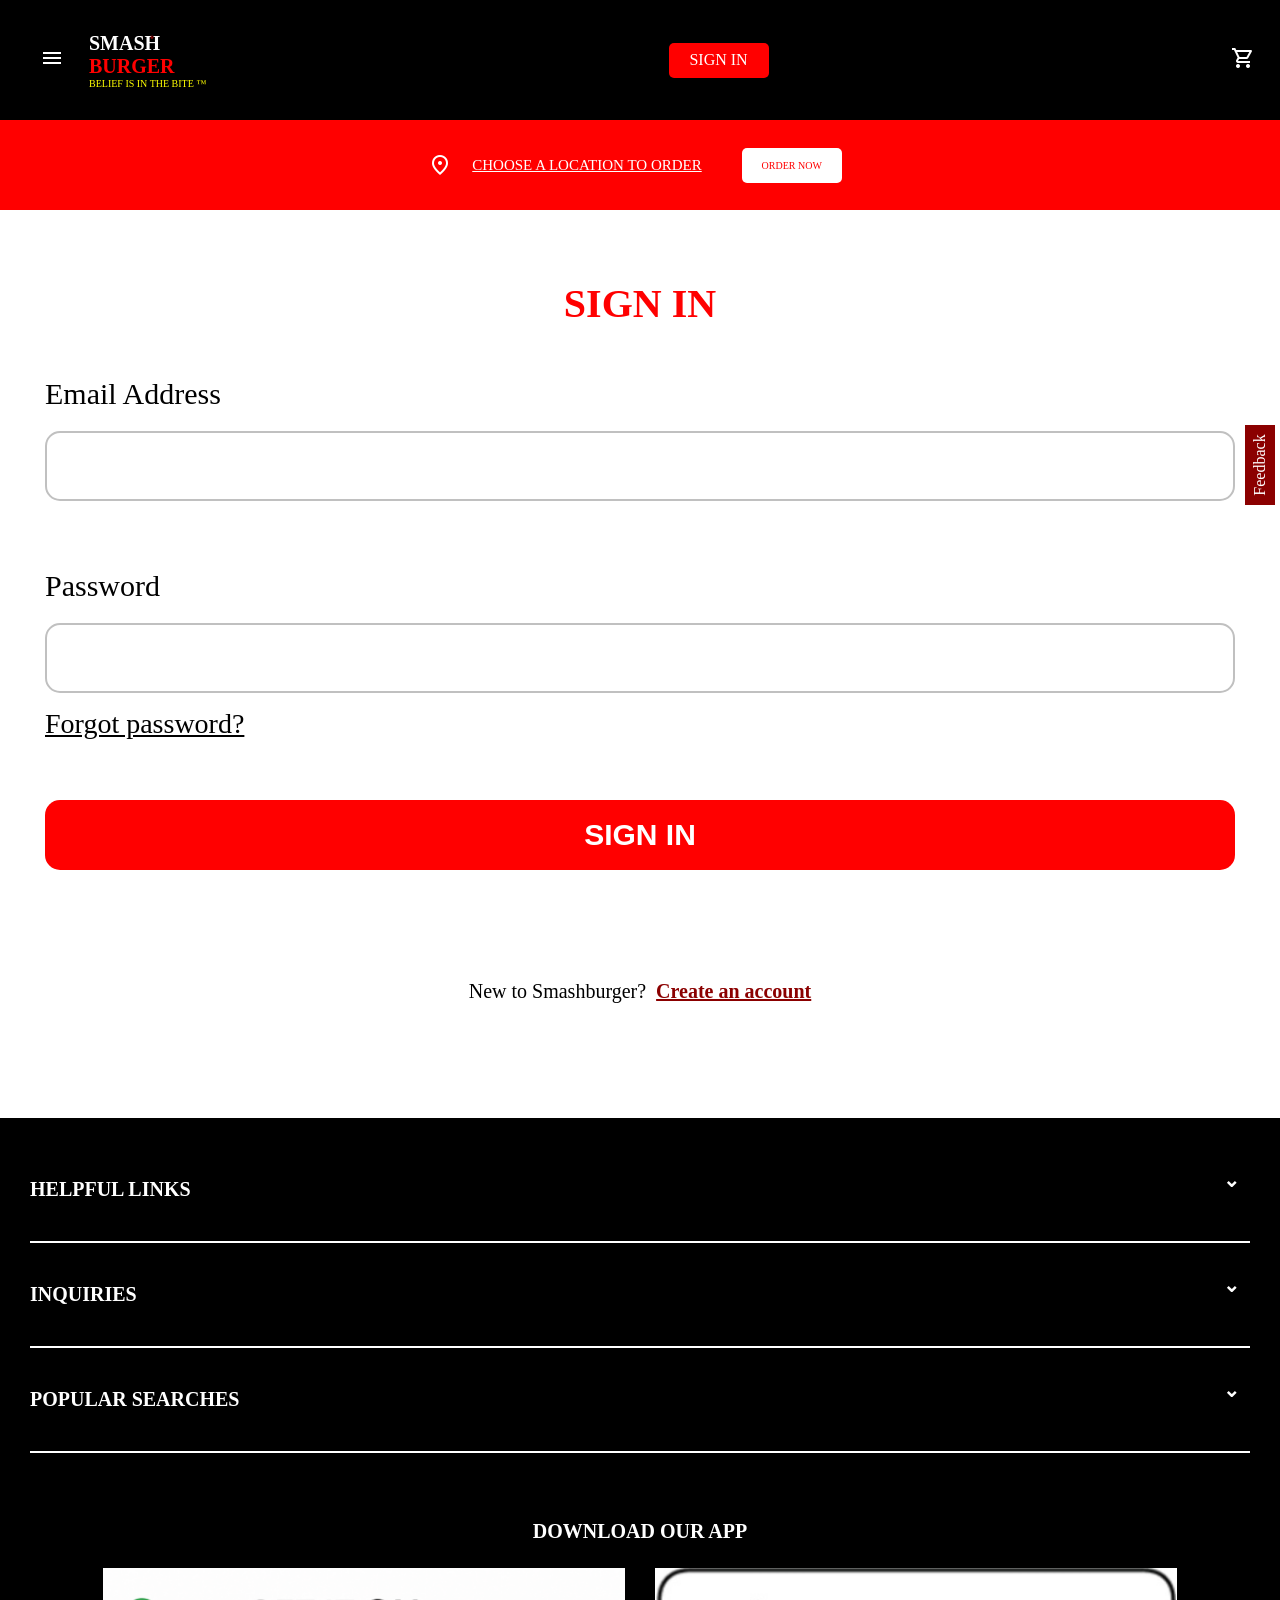
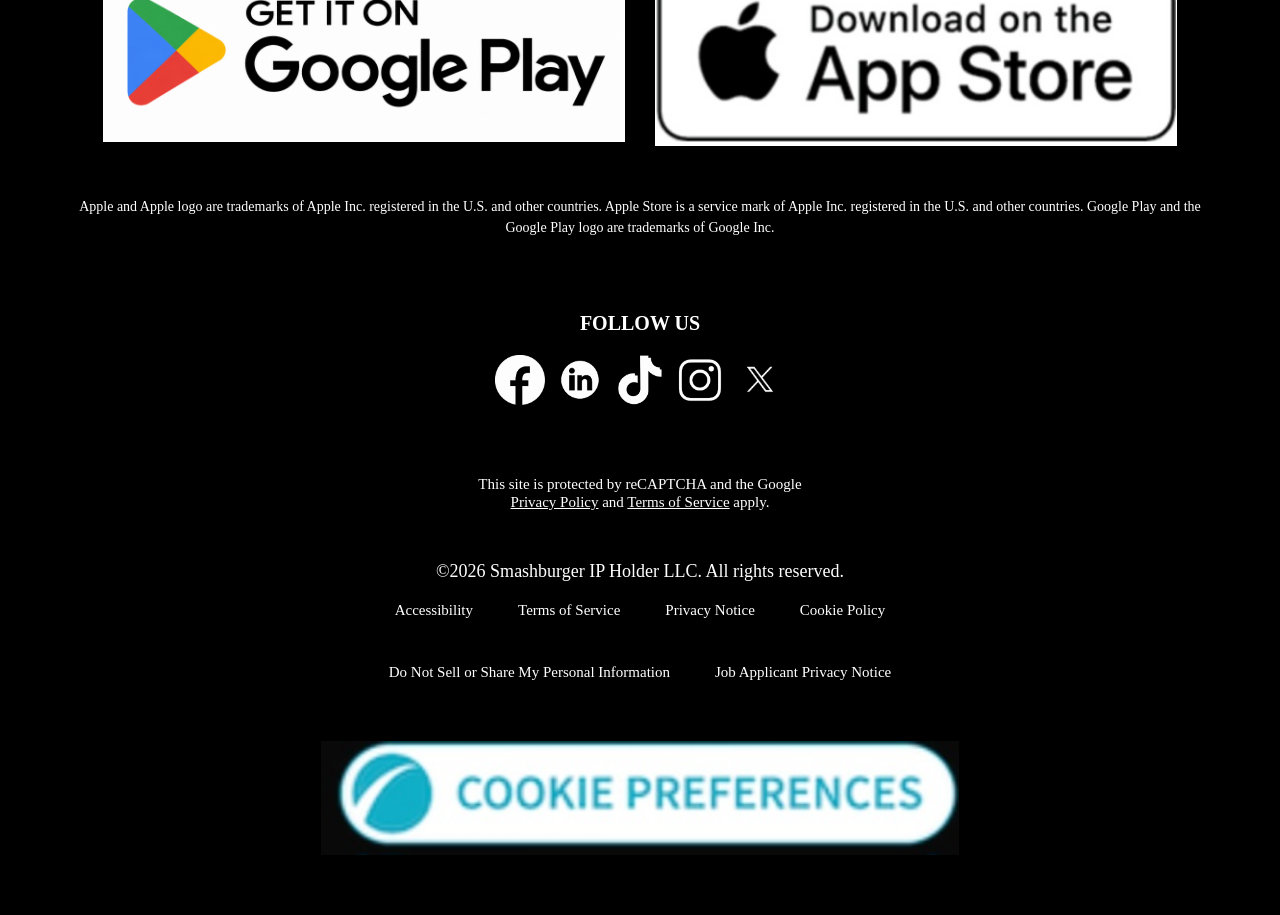
<file: signIn.html>
<!DOCTYPE html>
<html>

<head>
  <meta charset="UTF-8">
  <meta name="viewport" content="width=device-width, initial-scale=1">
  <title>SMASHBURGER</title>
  <link rel="stylesheet" href="style.css">
  <link rel="stylesheet" href="https://fonts.googleapis.com/css2?family=Material+Symbols+Outlined:opsz,wght,FILL,GRAD@24,400,0,0&icon_names=menu,shopping_cart,location_on">
</head>

<body class="signin-page">

  <header>
    <div class="menu-icon-area">
      <span class="material-symbols-outlined hamburger">menu</span>
    </div>

    <div class="brand-identity">
      <h1>
        <span style="color: white;">SMASH</span><br>
        <span style="color: red;">BURGER <span class="registered-mark">&reg;</span></span>
      </h1>
      <p>BELIEF IS IN THE BITE &trade;</p>
    </div>

    <a href="signIn.html" class="signin-button">
      <p>SIGN IN</p>
    </a>

    <div class="shopping-area">
      <span class="material-symbols-outlined cart">shopping_cart</span>
    </div>
  </header>

  <nav></nav>

  <main>
    <div class="ordering-panel">
      <div class="location-selector">
        <span class="material-symbols-outlined location_on">location_on</span>
        <div class="location-description">
          <a href="#">CHOOSE A LOCATION TO ORDER</a>
        </div>
      </div>

      <a href="order.html" class="place-order-link">
        <p>ORDER NOW</p>
      </a>
    </div>

    <div class="feedback-tab">Feedback</div>

    <div class="sign-in">
      <h1>SIGN IN</h1>

      <form action="">
        Email Address <br>
        <input type="email" name="email">
        <br><br>

        Password <br>
        <input type="password" name="password">

        <a href="#" id="forgot">Forgot password?</a>

        <button type="submit">SIGN IN</button>
      </form>

      <div class="Account">
        <p>New to Smashburger?</p>
        <a href="#">Create an account</a>
      </div>
    </div>
  </main>

  <footer>
    <details>
      <summary>HELPFUL LINKS</summary>
      <div class="footer-dropdown">
        <a href="#">About Us</a>
        <a href="#">Our Food</a>
        <a href="#">Nutrition</a>
        <a href="#">Catering</a>
        <a href="#">News</a>
        <a href="#">Delivery</a>
        <a href="#">Rewards</a>
        <a href="#">Gift Cards</a>
        <a href="#">Locations</a>
      </div>
    </details>

    <details>
      <summary>INQUIRIES</summary>
      <div class="footer-dropdown">
        <a href="#">Careers</a>
        <a href="#">Deals</a>
        <a href="#">Franchising</a>
        <a href="#">FAQ</a>
        <a href="#">Smashburger Certified Angus Beef</a>
        <a href="#">Supply Chain</a>
        <a href="#">Contact Us</a>
      </div>
    </details>

    <details>
      <summary>POPULAR SEARCHES</summary>
      <div class="footer-dropdown">
        <a href="#">Veggie Burgers</a>
        <a href="#">What Is A Smash Burger?</a>
        <a href="#">Smash Burger Recipe</a>
        <a href="#">Local Burger Places</a>
        <a href="#">Burgers & Fries</a>
        <a href="#">Burgers & Shakes</a>
        <a href="#">Double Smashburgers</a>
        <a href="#">Black Bean Burger</a>
        <a href="#">SMASH&reg; Everyday Value Menu</a>
      </div>
    </details>

    <div class="app-download-area">
      <h2>DOWNLOAD OUR APP</h2>

      <div class="app-store-links">
        <a href="https://play.google.com">
          <img src="images/Googleplay.png" alt="Google Play">
        </a>

        <a href="https://www.apple.com">
          <img src="images/applestore.jpg" alt="App Store">
        </a>
      </div>

      <p>
        Apple and Apple logo are trademarks of Apple Inc. registered
        in the U.S. and other countries. Apple Store is a service mark
        of Apple Inc. registered in the U.S. and other countries.
        Google Play and the Google Play logo are trademarks of Google Inc.
      </p>
    </div>

    <div class="footer-social-area">
      <h2>FOLLOW US</h2>

      <div class="social-media-links">
        <a href="https://facebook.com">
          <img src="images/Facebook.png" alt="Facebook">
        </a>

        <a href="https://linkedin.com">
          <img src="images/LinkedIn.png" alt="LinkedIn">
        </a>

        <a href="https://tiktok.com">
          <img src="images/tiktok.png" alt="TikTok">
        </a>

        <a href="https://instagram.com">
          <img src="images/Instagram.png" alt="Instagram">
        </a>

        <a href="https://X.com">
          <img src="images/X.jpg" alt="X">
        </a>
      </div>

      <p class="captcha-notice">
        This site is protected by reCAPTCHA and the Google<br>
        <a href="#">Privacy Policy</a> and
        <a href="#">Terms of Service</a> apply.
      </p>

      <p class="copyright-notice">
        ©2026 Smashburger IP Holder LLC. All rights reserved.
      </p>

      <div class="legal-links">
        <a href="#">Accessibility</a>
        <a href="#">Terms of Service</a>
        <a href="#">Privacy Notice</a>
        <a href="#">Cookie Policy</a>
        <a href="#">Do Not Sell or Share My Personal Information</a>
        <a href="#">Job Applicant Privacy Notice</a>
      </div>

      <a href="#" class="cookie-settings-link">
        <img src="images/cookies.jpg" alt="Cookie Preferences">
      </a>
    </div>
  </footer>

</body>
</html>
</file>
<file: style.css>
* {
    box-sizing: border-box;
}

html, body {
    margin: 0;
    padding: 0;
    width: 100%;
    overflow-x: hidden;
}

img {
    max-width: 100%;
    height: auto;
}

.home-page {
    background-color: black;
    margin: 0;
    padding-bottom: 100px;
}

.sigin-page {
    background-color: black;
    margin: 0;
    padding: 0;
}

header {
    background-color: black;
    height: 80px;
    position: relative;
    display: flex;
    align-items: center;
}

.menu-icon-area {
    margin-left: 15px;
}

.hamburger {
    color: white;
}

.registered-mark {
    color: red;
    position: absolute;
    left: 150px;
    top: 35px;
    font-size: 5px;
}

.brand-identity {
    text-align: center;
    margin-left: 20px;
}

.brand-identity h1 {
    color: white;
    font-size: 20px;
    margin: 0;
}

.brand-identity p {
    color: yellow;
    font-size: 10px;
    margin: 0;
}

.signin-button {
    background-color: red;
    color: white;
    height: 35px;
    width: 100px;
    display: flex;
    justify-content: center;
    align-items: center;
    border-radius: 5px;
    margin-left: 30px;
    text-decoration: none;
}

.shopping-area {
    margin-left: auto;
    right: 15px;
}

.cart {
    color: white;
}

.ordering-panel {
    background-color: red;
    min-height: 90px;
    display: flex;
    align-items: center;
    gap: 20px;
}

.location-selector {
    display: flex;
    align-items: center;
}

.location_on {
    color: white;
}

.location-description {
    margin-left: 20px;
}

.location-description a {
    color: white;
    font-size: 15px;
    margin-right: 15px;
    text-decoration: underline;
}

.place-order-link {
    background-color: white;
    width: 100px;
    height: 35px;
    border-radius: 5px;
    display: flex;
    justify-content: center;
    align-items: center;
    margin-right: 10px;
    text-decoration: none;
    flex-shrink: 0;
}

.place-order-link p {
    color: red;
    font-size: 10px;
}

.headline-area h1 {
    font-size: 45px;
    text-align: center;
    padding: 50px 20px;
}

.headline-area h1 p1,
.headline-area h1 p2 {
    color: red;
}

.headline-area h1 strong {
    color: white;
    font-size: 40px;
    font-weight: bold;
}

.promotion-links {
    display: flex;
    flex-direction: column;
    align-items: center;
    gap: 0;
}

.primary-promo-button,
.secondary-promo-button,
.food-story-button,
.purchase-gift-button,
.rewards-join-button,
.catering-link,
.press-link {
    display: block;
    width: 100%;
    max-width: 600px;
    padding: 18px 20px;
    text-align: center;
    text-decoration: none;
    font-size: 17px;
    font-weight: bold;
    border-radius: 10px;
    margin-bottom: 0;
}

.primary-promo-button,
.rewards-join-button,
.catering-link,
.press-link,
.purchase-gift-button {
    background-color: red;
    color: black;
}

.secondary-promo-button,
.food-story-button {
    background-color: white;
    color: black;
}

.feedback-tab {
    position: fixed;
    right: -20px;
    top: 450px;
    color: white;
    background-color: darkred;
    transform: rotate(-90deg);
    display: flex;
    align-items: center;
    justify-content: center;
    height: 30px;
    width: 80px;
    z-index: 1;
}

.featured-burger {
    width: 100%;
    background-color: black;
    margin: 0;
    padding: 0;
    line-height: 0;
}

.featured-burger img {
    display: block;
    width: 100%;
    height: auto;
    margin: 0;
    padding: 0;
}

.loyalty-promotion {
    background-color: red;
    padding: 0 40px 60px;
}

.loyalty-image {
    width: 100%;
    line-height: 0;
}

.loyalty-image img {
    display: block;
    width: 100%;
    height: auto;
}

.loyalty-details {
    background-color: white;
    padding: 70px 50px 40px;
    border-radius: 0 0 20px 20px;
    position: relative;
    z-index: 2;
    margin-top: -1px;
}

.loyalty-details h2 {
    text-align: center;
    font-size: 32px;
    margin: 0 0 70px;
}

.loyalty-details p {
    font-size: 20px;
    line-height: 1.5;
    margin: 0 0 70px;
}

.loyalty-details a {
    display: block;
    text-align: center;
    padding: 20px;
    margin-top: 15px;
    border: 2px solid silver;
    border-radius: 15px;
    text-decoration: none;
    font-size: 24px;
    font-weight: bold;
}

.register-link,
.learn-more-link {
    color: black;
    background-color: white;
}

/* MENU */

.food-categories {
    background-color: white;
    width: 100%;
    height: auto;
}

.food-categories h1 {
    text-align: center;
    padding-top: 50px;
    font-size: 20px;
}

.food-categories p {
    text-align: center;
    padding-top: 20px;
    font-size: 20px;
}

.food-category-card img {
    display: block;
    width: 100%;
    height: auto;
    margin: 0;
    padding: 0;
}

.food-category-card a {
    display: block;
    width: 88%;
    text-align: center;
    padding: 15px;
    margin: auto;
    border: 1px solid silver;
    border-radius: 5px;
    text-decoration: none;
    color: black;
    font-weight: bold;
}

.our-food-story {
    background-color: black;
    width: 100%;
    height: auto;
}

.our-food-story img {
    display: block;
    width: 100%;
    height: auto;
    margin: 0;
    padding: 0;
}

.our-food-story h3 {
    color: yellow;
    text-align: center;
}

.our-food-story p {
    color: white;
    text-align: left;
    font-size: 20px;
}

.promotional-grid {
    background-color: red;
    width: 100%;
    height: auto;
    padding: 20px;
    margin-top: 50px;
}

.gift-card-panel,
.rewards-panel,
.catering-panel,
.press-feature {
    background-color: white;
    width: 90%;
    height: auto;
    border-radius: 15px;
    margin: 20px auto;
    padding: 20px;
}

.gift-card-panel img,
.rewards-panel img,
.catering-panel img,
.press-feature img {
    display: block;
    width: 100%;
    height: auto;
    margin: 0;
    padding: 0;
}

.gift-card-panel h2,
.rewards-panel h2,
.catering-panel h2,
.press-feature h2 {
    text-align: center;
    font-size: 15px;
}

.gift-card-panel p,
.rewards-panel p,
.catering-panel p,
.press-feature p {
    text-align: center;
}

footer {
    background-color: black;
    width: 100%;
    padding: 20px 30px;
}

footer details {
    border-bottom: 2px solid white;
}

footer summary {
    color: white;
    font-size: 20px;
    font-weight: bold;
    padding: 40px 0;
    cursor: pointer;
    list-style: none;
    position: relative;
}

footer summary::after {
    content: "⌄";
    position: absolute;
    right: 10px;
    font-size: 20px;
    top: 30px;
}

footer details[open] summary::after {
    transform: rotate(180deg);
}

.footer-dropdown {
    padding: 0 0 30px;
}

.footer-dropdown a {
    display: block;
    color: white;
    text-decoration: none;
    font-size: 20px;
    padding: 12px 0;
}

.app-download-area {
    background-color: black;
    color: white;
    text-align: center;
    padding: 50px 30px;
}

.app-download-area h2 {
    font-size: 20px;
    margin-bottom: 25px;
}

.app-store-links {
    display: flex;
    justify-content: center;
    gap: 30px;
}

.app-store-links a {
    display: block;
    width: 45%;
}

.app-store-links img {
    display: block;
    width: 100%;
    height: auto;
}

.app-download-area p {
    font-size: 14px;
    line-height: 1.5;
    text-align: center;
    margin-top: 50px;
}

.footer-social-area {
    background-color: black;
    color: white;
    text-align: center;
    padding: 10px 30px 40px;
}

.footer-social-area h2 {
    font-size: 20px;
    margin: 0 0 20px;
}

.social-media-links {
    display: flex;
    justify-content: center;
    align-items: center;
    gap: 10px;
    margin-bottom: 70px;
}

.social-media-links a {
    display: block;
}

.social-media-links img {
    display: block;
    width: 50px;
    height: 50px;
    object-fit: contain;
}

.captcha-notice {
    font-size: 15px;
    line-height: 1.2;
    margin-bottom: 50px;
}

.captcha-notice a {
    color: white;
    text-decoration: underline;
}

.copyright-notice {
    font-size: 18px;
    margin-bottom: 20px;
}

.legal-links {
    display: flex;
    justify-content: center;
    flex-wrap: wrap;
    gap: 45px;
    max-width: 700px;
    margin: auto;
}

.legal-links a {
    color: white;
    text-decoration: none;
    font-size: 15px;
}

.cookie-settings-link {
    display: block;
    width: 55%;
    margin: 60px auto 0;
}

.cookie-settings-link img {
    display: block;
    width: 100%;
    height: auto;
}

.bottom-order-bar {
    position: fixed;
    bottom: 0;
    left: 0;
    width: 100%;
    background-color: white;
    padding: 15px 25px;
    z-index: 1000;
}

.bottom-order-bar a {
    display: flex;
    justify-content: center;
    align-items: center;
    width: 100%;
    height: 50px;
    background-color: red;
    color: white;
    text-decoration: none;
    font-size: 30px;
    font-weight: bold;
    border-radius: 10px;
}

.sign-in {
    background-color: white;
    min-height: 100vh;
    padding: 70px 45px;
}

.sign-in h1 {
    color: red;
    text-align: center;
    font-size: 40px;
    margin: 0 0 50px;
}

.sign-in form {
    color: black;
    font-size: 30px;
}

.sign-in input {
    display: block;
    width: 100%;
    height: 70px;
    border: 2px solid silver;
    border-radius: 15px;
    padding: 15px;
    font-size: 20px;
    margin-top: 20px;
}

#forgot {
    display: block;
    color: black;
    font-size: 28px;
    text-decoration: underline;
    margin-top: 15px;
    margin-bottom: 60px;
}

.sign-in button {
    display: block;
    width: 100%;
    height: 70px;
    background-color: red;
    color: white;
    border: none;
    border-radius: 15px;
    font-size: 30px;
    font-weight: bold;
}

.Account {
    background-color: white;
    margin-top: 65px;
    padding: 45px 20px;
    border-radius: 10px;
    text-align: center;
    font-size: 20px;
}

.Account p {
    display: inline;
    margin: 0;
}

.Account a {
    color: darkred;
    font-weight: bold;
    text-decoration: underline;
    margin-left: 5px;
}

.location-page {
    background-color: white;
    min-height: 100vh;
    padding: 70px 48px;
    color: black;
}

.location-page h1 {
    text-align: center;
    font-size: 25px;
    line-height: 1.5;
    margin: 0 0 50px;
    font-weight: bold;
}

.location-page h2 {
    text-align: center;
    font-size: 15px;
    margin: 0;
}

.location-page p {
    text-align: center;
    color: dimgray;
    font-size: 15px;
    margin: 12px 0 65px;
}

.location-page form {
    display: flex;
    flex-direction: column;
    font-size: 27px;
}

.location-page select {
    width: 100%;
    height: 60px;
    background-color: white;
    border: 2px solid silver;
    border-radius: 12px;
    padding: 0 28px;
    font-size: 20px;
    margin-top: 15px;
    margin-bottom: 30px;
}

.location-page input {
    width: 100%;
    background-color: white;
    border: 2px solid silver;
    border-radius: 12px;
    padding: 0 28px;
    font-size: 28px;
    margin-top: 15px;
}

.location-page input::placeholder {
    color: #777;
}

.search-button {
    width: 100%;
    height: 60px;
    background-color: red;
    color: white;
    border: none;
    border-radius: 12px;
    font-size: 25px;
    font-weight: bold;
    margin-top: 45px;
}

.location-button {
    width: 100%;
    height: 60px;
    background-color: white;
    color: black;
    border: 2px solid #333;
    border-radius: 12px;
    font-size: 27px;
    font-weight: bold;
    margin-top: 25px;
}

.locations-state {
    background-color: white;
    min-height: 100vh;
    padding-top: 30px;
    color: black;
}

.locations-state h1 {
    text-align: center;
    color: red;
    font-size: 30px;
    margin: 0;
    font-weight: bold;
}

.locations-state h2 {
    text-align: center;
    color: red;
    font-size: 30px;
    margin: 10px 0 70px;
    font-weight: bold;
}

.locations-state h3 {
    text-align: center;
    font-size: 25px;
    margin: 20px 0 40px;
}

.states {
    display: grid;
    grid-template-columns: 1fr 1fr;
    gap: 24px;
    width: 100%;
    padding: 0 10px;
}

.states a {
    width: 100%;
    height: 50px;
    border: 2px solid #444;
    border-radius: 12px;
    display: flex;
    justify-content: center;
    align-items: center;
    color: black;
    text-decoration: none;
    font-size: 20px;
}

.canada-title {
    margin-top: 40px !important;
    margin-bottom: 20px !important;
}

/* RESPONSIVE DESIGN */

@media (max-width: 600px) {
    .states { width: 92%; gap: 15px; }
    .states a { height: 65px; font-size: 16px; }
    .location-page, .sign-in { padding: 25px 15px; }
    .location-page h1, .location-page h2,
    .headline-area h1 { font-size: 30px; }
    .sign-in input, .sign-in button { width: 100%; }
    .loyalty-promotion { padding: 0 15px 30px; }
    .loyalty-details { padding: 30px 20px; }
    footer { padding: 20px 15px; }
}

@media (min-width: 601px) and (max-width: 1024px) {
    .states { width: 85%; gap: 20px; }
    .states a { height: 80px; font-size: 20px; }
    .location-page { padding: 30px; }
}

@media (min-width: 1025px) {
    .states { width: 80%; max-width: 900px; gap: 25px; }
    .states a { height: 90px; font-size: 24px; }
    .location-page { padding: 40px; }
}

@media (orientation: landscape) {
    header { height: 120px; padding: 0 25px; }
    .brand-identity { margin-left: 25px; text-align: left; }
    .signin-button { margin-left: auto; }
    .ordering-panel { justify-content: center; gap: 25px; }
    .food-categories, .promotional-grid {
        display: grid;
        grid-template-columns: 1fr 1fr;
        gap: 15px;
    }
    .food-categories h1, .food-categories > p {
        grid-column: 1 / -1;
    }
    .food-category-card, .gift-card-panel, .rewards-panel,
    .catering-panel, .press-feature { width: 100%; margin: 0; }
    .promotion-links { flex-direction: row; gap: 15px; }
}

.developer-details {
    display: block;
    color: white;
    font-size: 16px;
    text-align: center;
    padding: 15px;
}
</file>
